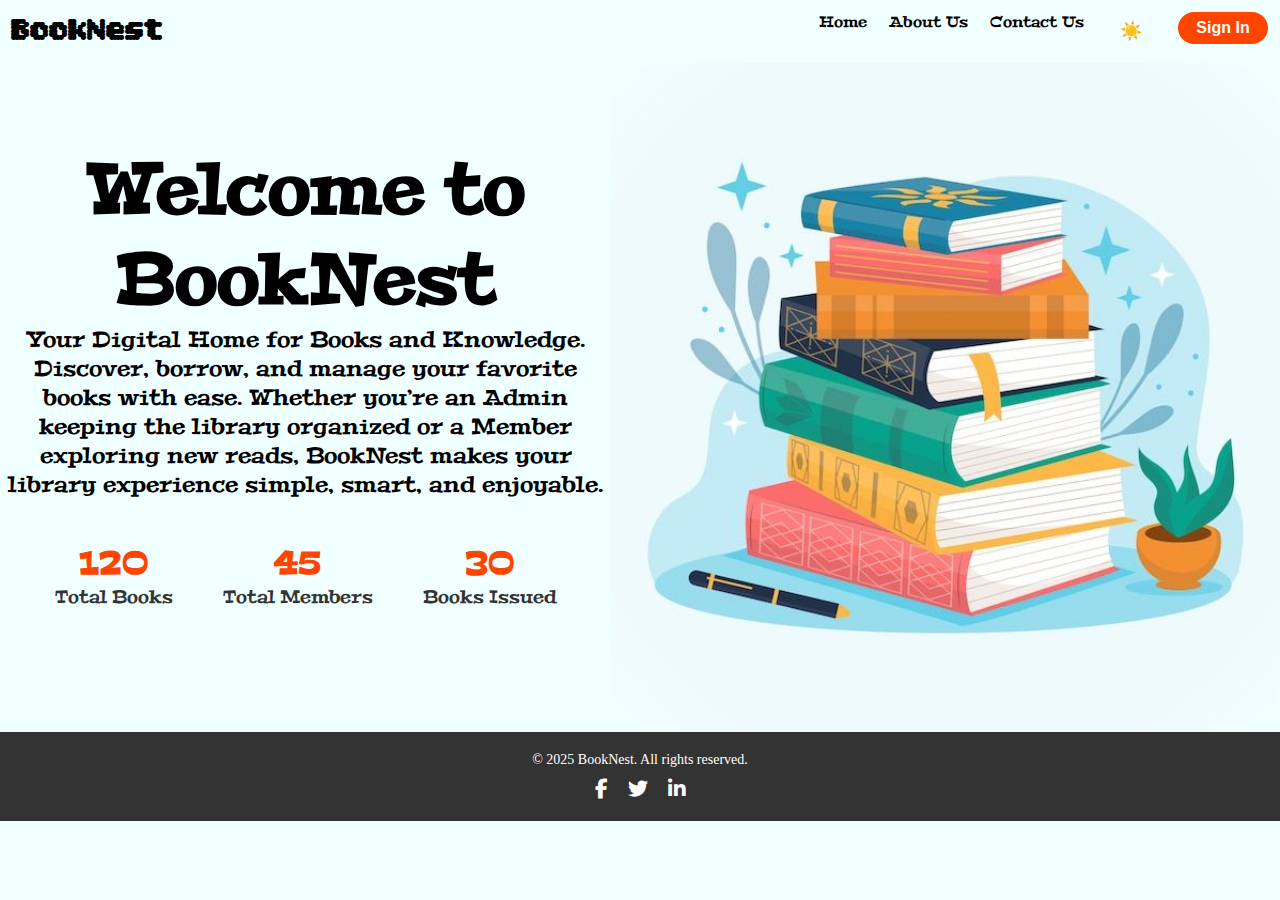
<file: index.html>
<!DOCTYPE html>
<html lang="en">
<head>
    <meta charset="UTF-8">
    <meta name="viewport" content="width=device-width, initial-scale=1.0">
    <title>BookNest</title>
    <link rel="stylesheet" href="https://cdnjs.cloudflare.com/ajax/libs/font-awesome/6.5.0/css/all.min.css">

    <link rel="stylesheet" href="style.css">
</head>
<body>
   <header>
        <div class="name">BookNest</div>
        <nav class="nav-bar">
            <ul>
                <li><a href="index.html" >Home</a></li>
                <li><a href="AboutUs.html" >About Us</a></li>
                <li><a href="Contact.html" >Contact Us</a></li>
                <li><button id="mode-toggle">☀️</button></li>
                <li><button class="sign-in" id="signInBtn">Sign In</button></li>
            </ul>
        </nav>
    </header>
    <div class="hero-section">
        <div class="hero">
        <h1>Welcome to BookNest</h1>
        <p>Your Digital Home for Books and Knowledge.
Discover, borrow, and manage your favorite books with ease. Whether you’re an Admin keeping the library organized or a Member exploring new reads, BookNest makes your library experience simple, smart, and enjoyable.</p>
<section class="quick-stats">
  <div class="stat">
    <h2 id="total-books">120</h2>
    <p>Total Books</p>
  </div>
  <div class="stat">
    <h2 id="total-members">45</h2>
    <p>Total Members</p>
  </div>
  <div class="stat">
    <h2 id="books-issued">30</h2>
    <p>Books Issued</p>
  </div>
</section>
</div>
<img src="Image/f2300ea2b862b1be3ffa7c67e98dc5fe.jpg" class="hero-image">
    </div>
    <footer>
  <p>© 2025 BookNest. All rights reserved.</p>
  <div class="social-icons">
    <a href="https://facebook.com" target="_blank"><i class="fab fa-facebook-f"></i></a>
    <a href="https://twitter.com" target="_blank"><i class="fab fa-twitter"></i></a>
    <a href="https://linkedin.com" target="_blank"><i class="fab fa-linkedin-in"></i></a>
  </div>
</footer>
<script src="script.js"></script>
</body>
</html>
</file>
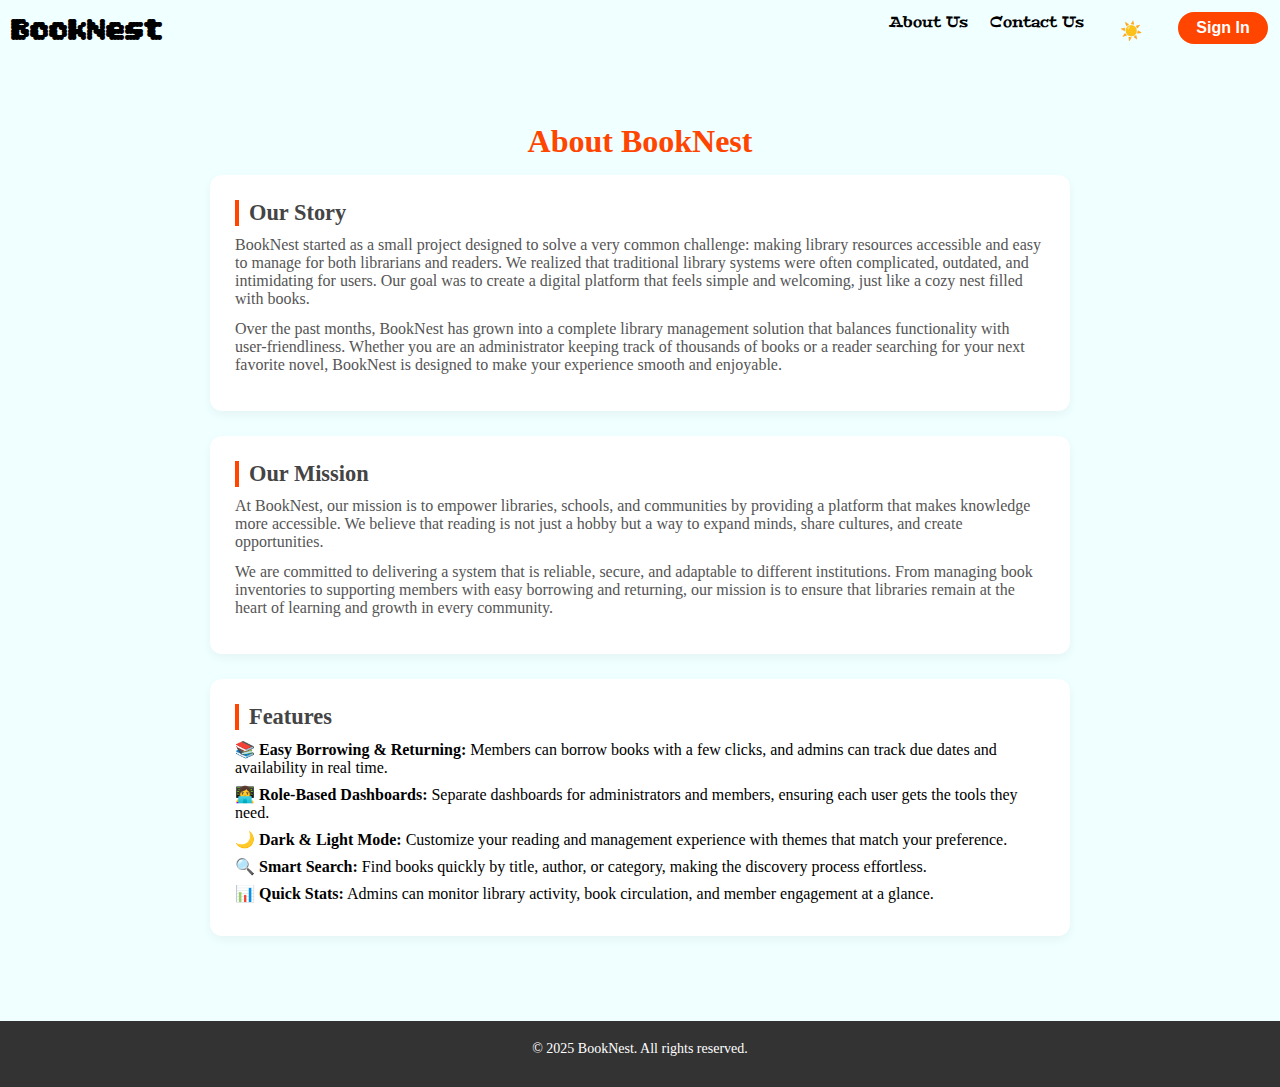
<file: AboutUs.html>
<!DOCTYPE html>
<html lang="en">
<head>
    <meta charset="UTF-8">
    <meta name="viewport" content="width=device-width, initial-scale=1.0">
    <title>About-BookNest</title>
    <link rel="stylesheet" href="style.css">
</head>
<body>
    <header>
        <div class="name">BookNest</div>
        <nav class="nav-bar">
            <ul>
                <li><a href="#">About Us</a></li>
                <li><a href="#">Contact Us</a></li>
                <li><button id="mode-toggle">☀️</button></li>
                <li><button class="sign-in">Sign In</button></li>

            </ul>
        </nav>
    </header>
    <main class="about-page">
  <h1>About BookNest</h1>

  <section>
    <h2>Our Story</h2>
    <p>
      BookNest started as a small project designed to solve a very common challenge:
      making library resources accessible and easy to manage for both librarians
      and readers. We realized that traditional library systems were often complicated,
      outdated, and intimidating for users. Our goal was to create a digital platform
      that feels simple and welcoming, just like a cozy nest filled with books. 
    </p>
    <p>
      Over the past months, BookNest has grown into a complete library management solution
      that balances functionality with user-friendliness. Whether you are an administrator 
      keeping track of thousands of books or a reader searching for your next favorite novel, 
      BookNest is designed to make your experience smooth and enjoyable.
    </p>
  </section>

  <section>
    <h2>Our Mission</h2>
    <p>
      At BookNest, our mission is to empower libraries, schools, and communities by 
      providing a platform that makes knowledge more accessible. We believe that 
      reading is not just a hobby but a way to expand minds, share cultures, and 
      create opportunities. 
    </p>
    <p>
      We are committed to delivering a system that is reliable, secure, and adaptable
      to different institutions. From managing book inventories to supporting 
      members with easy borrowing and returning, our mission is to ensure that 
      libraries remain at the heart of learning and growth in every community.
    </p>
  </section>

  <section>
    <h2>Features</h2>
    <ul>
      <li>
        📚 <strong>Easy Borrowing & Returning:</strong> Members can borrow books 
        with a few clicks, and admins can track due dates and availability in real time.
      </li>
      <li>
        👩‍💻 <strong>Role-Based Dashboards:</strong> Separate dashboards for 
        administrators and members, ensuring each user gets the tools they need.
      </li>
      <li>
        🌙 <strong>Dark & Light Mode:</strong> Customize your reading and 
        management experience with themes that match your preference.
      </li>
      <li>
        🔍 <strong>Smart Search:</strong> Find books quickly by title, author, 
        or category, making the discovery process effortless.
      </li>
      <li>
        📊 <strong>Quick Stats:</strong> Admins can monitor library activity, 
        book circulation, and member engagement at a glance.
      </li>
    </ul>
  </section>
</main>

  <footer>
  <p>© 2025 BookNest. All rights reserved.</p>
  <div class="social-icons">
    <a href="https://facebook.com" target="_blank"><i class="fab fa-facebook-f"></i></a>
    <a href="https://twitter.com" target="_blank"><i class="fab fa-twitter"></i></a>
    <a href="https://linkedin.com" target="_blank"><i class="fab fa-linkedin-in"></i></a>
  </div>
</footer>
</body>
</html>
</file>
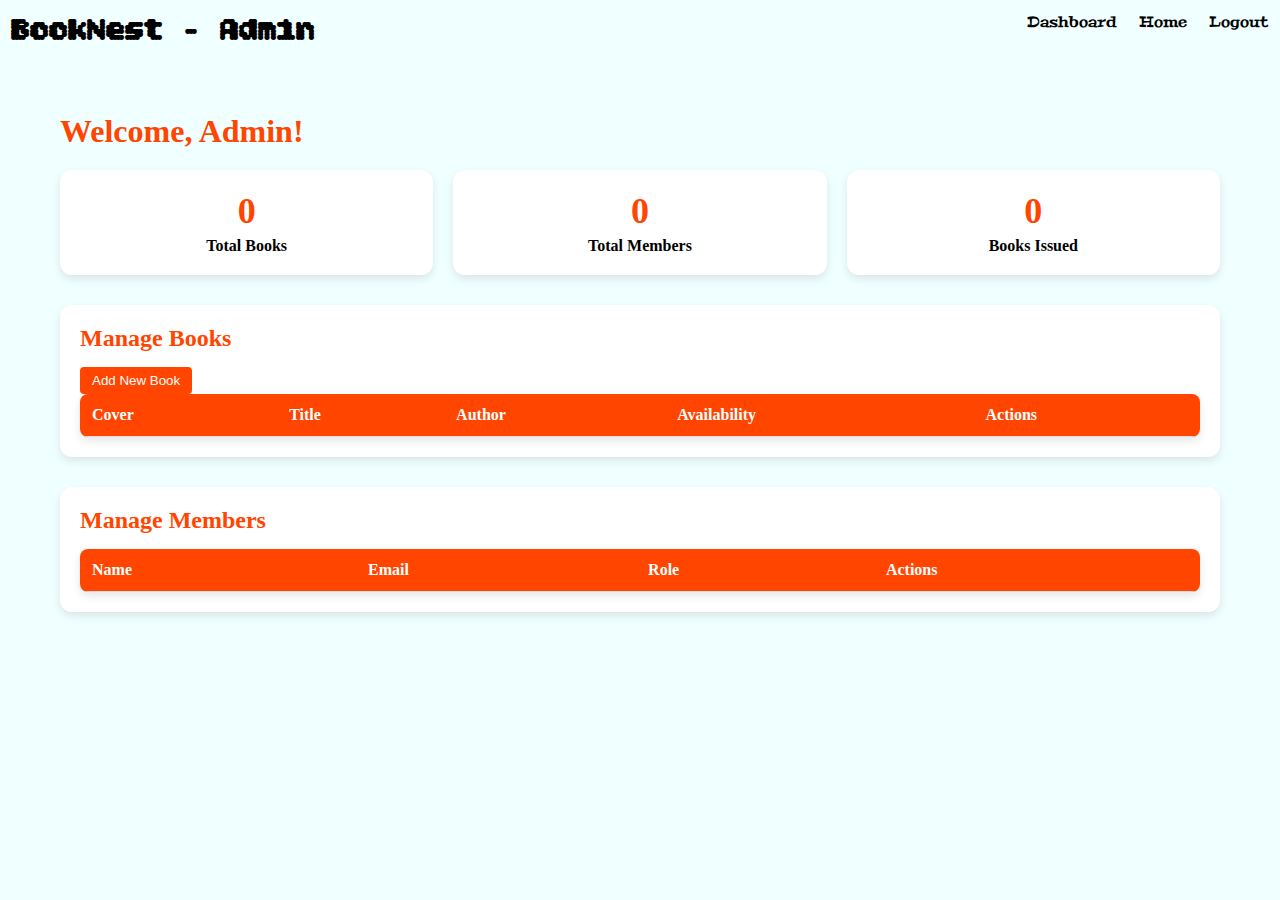
<file: admin-dashboard.html>
<!DOCTYPE html>
<html lang="en">
<head>
    <meta charset="UTF-8">
    <meta name="viewport" content="width=device-width, initial-scale=1.0">
    <title>Admin</title>
    <link rel="stylesheet" href="style.css">
</head>
<body>
    <header>
        <div class="name">BookNest - Admin</div>
        <nav class="nav-bar">
            <ul>
                <li><a href="admin-dashboard.html">Dashboard</a></li>
                <li><a href="index.html">Home</a></li>
                <li><a href="#" id="logout-btn">Logout</a></li>
            </ul>
        </nav>
    </header>

    <div class="dashboard-container">
        <h1>Welcome, Admin!</h1>

        <!-- Quick Stats -->
        <div class="stats">
            <div class="stat-card">
                <h2 id="total-books">0</h2>
                <p>Total Books</p>
            </div>
            <div class="stat-card">
                <h2 id="total-members">0</h2>
                <p>Total Members</p>
            </div>
            <div class="stat-card">
                <h2 id="books-issued">0</h2>
                <p>Books Issued</p>
            </div>
        </div>

        <!-- Manage Books Section -->
        <div class="section">
            <h2>Manage Books</h2>
            <button id="add-book-btn" class="admin-btn">Add New Book</button>

            <!-- Add Book Form -->
            <div id="add-book-form-container" class="add-book-form hidden">
                <h3>Add New Book</h3>
                <form id="add-book-form">
                    <label for="new-title">Title:</label>
                    <input type="text" id="new-title" placeholder="Book Title" required>

                    <label for="new-author">Author:</label>
                    <input type="text" id="new-author" placeholder="Author Name" required>

                    <label for="new-cover">Cover URL:</label>
                    <input type="url" id="new-cover" placeholder="https://example.com/cover.jpg" required>

                    <button type="submit">Add Book</button>
                </form>
            </div>

            <table id="books-table">
                <thead>
                    <tr>
                        <th>Cover</th>
                        <th>Title</th>
                        <th>Author</th>
                        <th>Availability</th>
                        <th>Actions</th>
                    </tr>
                </thead>
                <tbody>
                    <!-- Books will be dynamically added here -->
                </tbody>
            </table>
        </div>

        <!-- Manage Members Section -->
        <div class="section">
            <h2>Manage Members</h2>
            <table id="members-table">
                <thead>
                    <tr>
                        <th>Name</th>
                        <th>Email</th>
                        <th>Role</th>
                        <th>Actions</th>
                    </tr>
                </thead>
                <tbody>
                    <!-- Members will be dynamically added here -->
                </tbody>
            </table>
        </div>
    </div>

    <script src="script.js"></script>
</body>
</html>
</file>
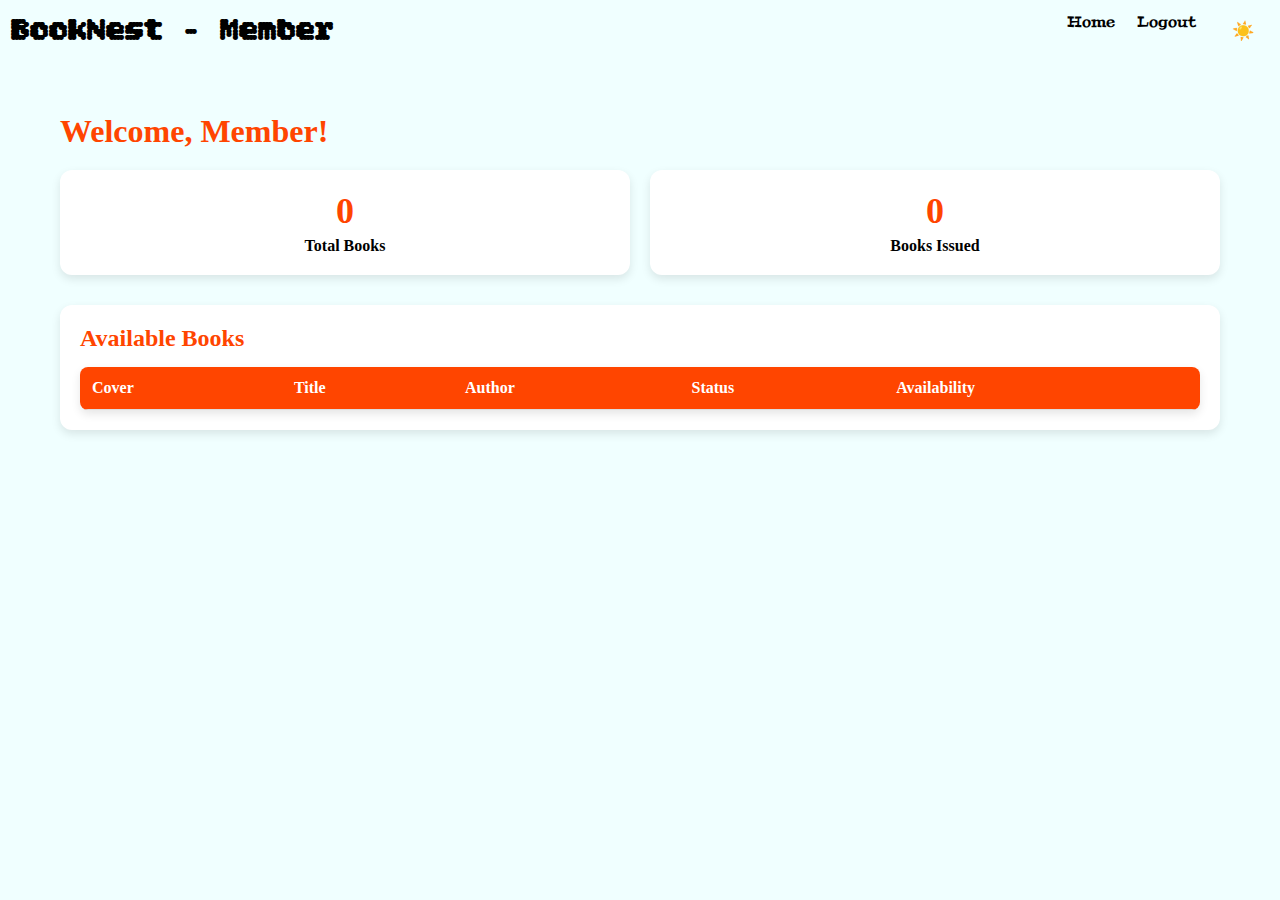
<file: member-dashboard.html>
<!DOCTYPE html>
<html lang="en">
<head>
    <meta charset="UTF-8">
    <meta name="viewport" content="width=device-width, initial-scale=1.0">
    <title>Member Dashboard</title>
    <link rel="stylesheet" href="style.css">
</head>
<body>
    <header>
        <div class="name">BookNest - Member</div>
        <nav class="nav-bar">
            <ul>
                <li><a href="index.html">Home</a></li>
                <li><a href="#" id="logout-btn">Logout</a></li>
                <li><button id="mode-toggle">☀️</button></li>
            </ul>
        </nav>
    </header>

    <div class="dashboard-container">
        <h1>Welcome, Member!</h1>

        <!-- Quick Stats -->
        <div class="stats">
            <div class="stat-card">
                <h2 id="total-books">0</h2>
                <p>Total Books</p>
            </div>
            <div class="stat-card">
                <h2 id="books-issued">0</h2>
                <p>Books Issued</p>
            </div>
        </div>

        <!-- Books List -->
        <div class="section">
            <h2>Available Books</h2>
            <table id="books-table">
                <thead>
                    <tr>
                        <th>Cover</th>
                        <th>Title</th>
                        <th>Author</th>
                        <th>Status</th>
                        <th>Availability</th>
                    </tr>
                </thead>
                <tbody>
                    <!-- Books will be dynamically added here -->
                </tbody>
            </table>
        </div>
    </div>

    <script src="script.js"></script>
</body>
</html>
</file>
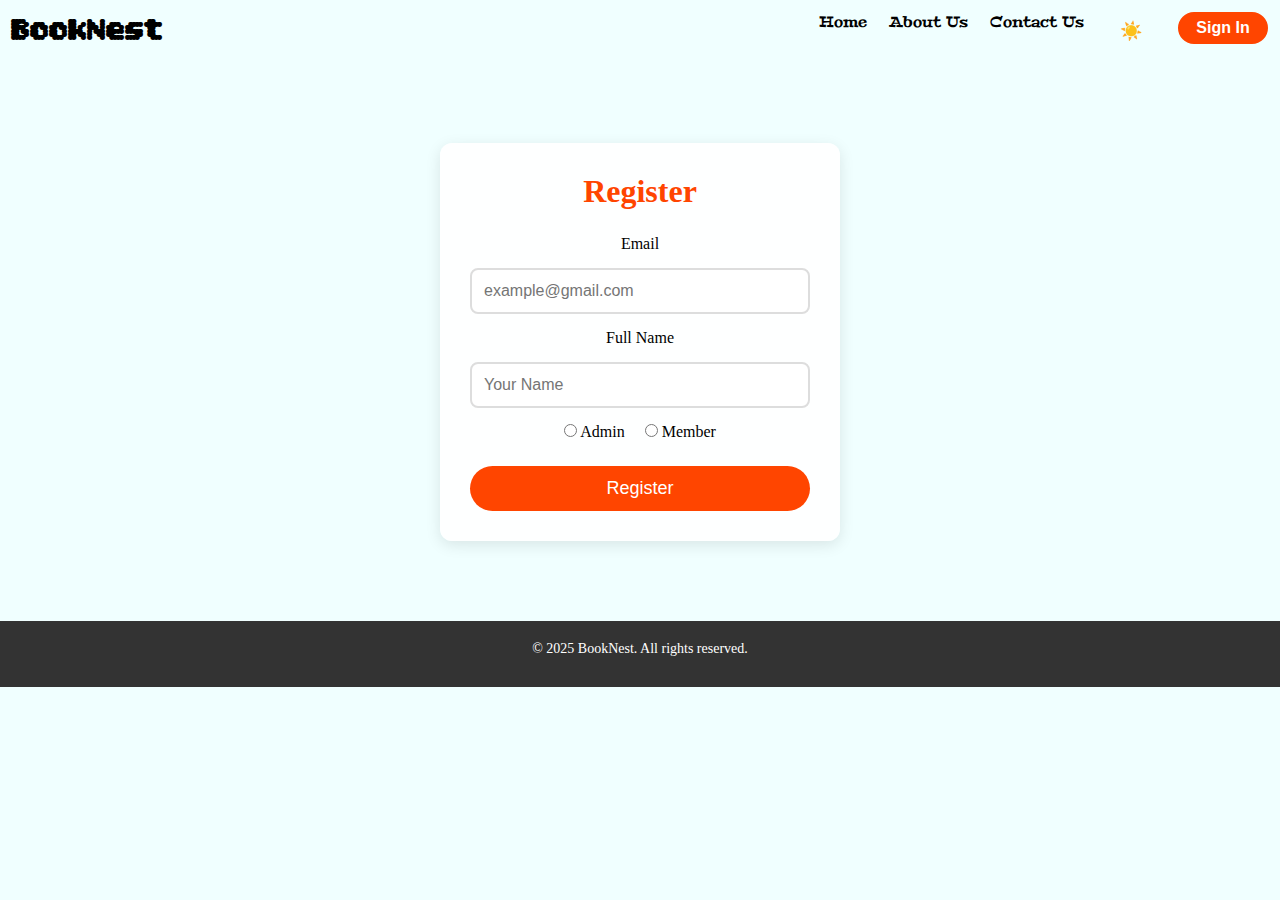
<file: register.html>
<!DOCTYPE html>
<html lang="en">
<head>
    <meta charset="UTF-8">
    <meta name="viewport" content="width=device-width, initial-scale=1.0">
    <title>register</title>
    <link rel="stylesheet" href="style.css">
</head>
<body>
    <header>
        <div class="name">BookNest</div>
        <nav class="nav-bar">
            <ul>
                <li><a href="index.html" >Home</a></li>
                <li><a href="AboutUs.html" >About Us</a></li>
                <li><a href="Contact.html" >Contact Us</a></li>
                <li><button id="mode-toggle">☀️</button></li>
                               <li><button class="sign-in" id="signInBtn">Sign In</button></li>
        </nav>
    </header>
    <main class="register-page">
    <h1>Register</h1>
    <form id="register-form">
      <label for="email">Email</label>
      <input type="email" id="reg-email" placeholder="example@gmail.com" required>

      <label for="name">Full Name</label>
      <input type="text" id="reg-name" placeholder="Your Name" required>
        <div class="role-selection">
                <label><input type="radio" name="reg-role" value="admin" required> Admin</label>
                <label><input type="radio" name="reg-role" value="member" required> Member</label>
            </div>
      <button type="submit">Register</button>
    </form>

  </main>
  <footer>
  <p>© 2025 BookNest. All rights reserved.</p>
  <div class="social-icons">
    <a href="https://facebook.com" target="_blank"><i class="fab fa-facebook-f"></i></a>
    <a href="https://twitter.com" target="_blank"><i class="fab fa-twitter"></i></a>
    <a href="https://linkedin.com" target="_blank"><i class="fab fa-linkedin-in"></i></a>
  </div>
</footer>
<script src="script.js"></script>
</body>
</html>
</file>
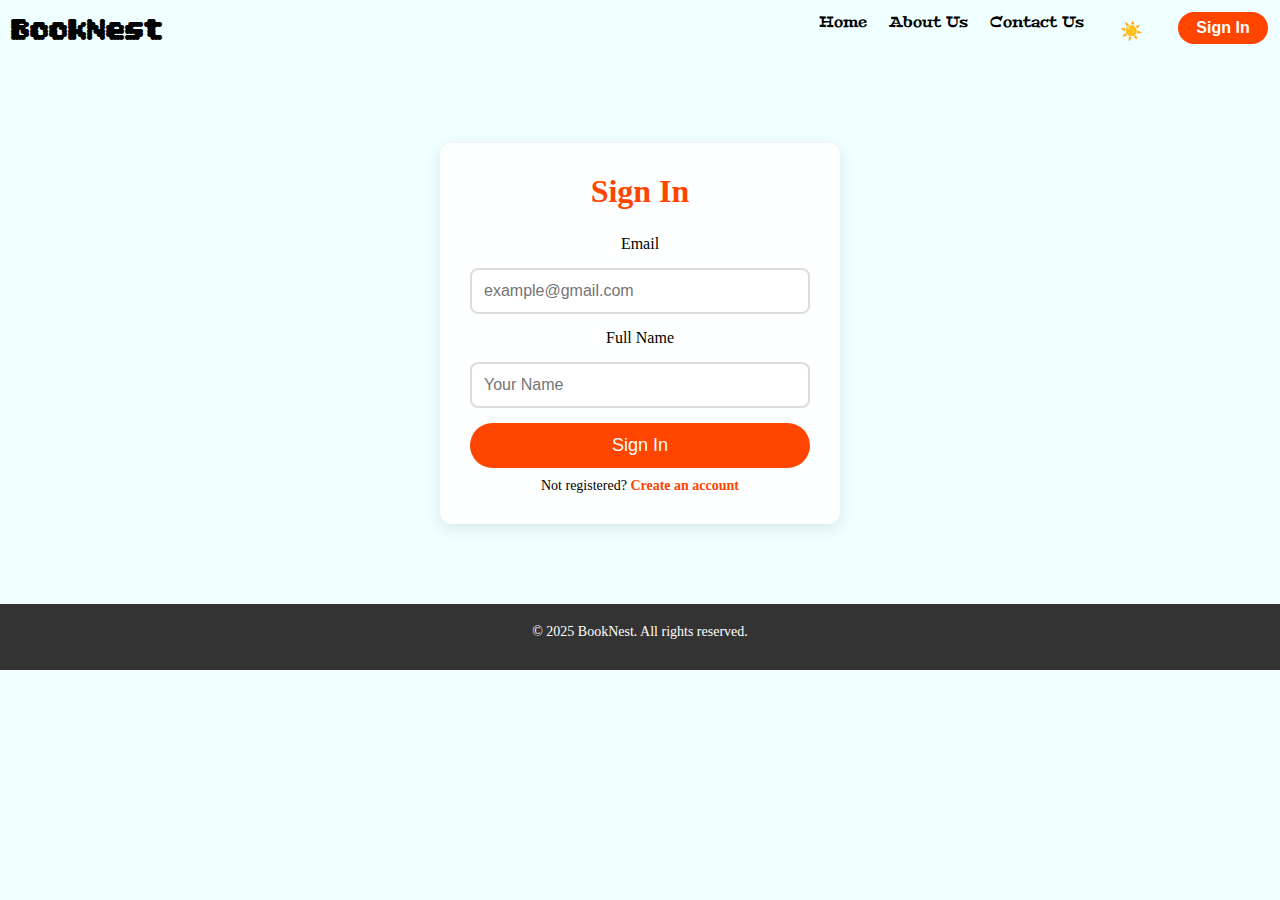
<file: signIn.html>
<!DOCTYPE html>
<html lang="en">
<head>
    <meta charset="UTF-8">
    <meta name="viewport" content="width=device-width, initial-scale=1.0">
    <title>signIn</title>
    <link rel="stylesheet" href="style.css">
</head>
<body>
    <header>
        <div class="name">BookNest</div>
        <nav class="nav-bar">
            <ul>
                <li><a href="index.html" >Home</a></li>
                <li><a href="AboutUs.html" >About Us</a></li>
                <li><a href="Contact.html" >Contact Us</a></li>
                <li><button id="mode-toggle">☀️</button></li>
                <li><button class="sign-in" id="signInBtn">Sign In</button></li>
            </ul>
        </nav>
    </header>
    <main class="signin-page">
    <h1>Sign In</h1>
    <form id="signin-form">
      <label for="email">Email</label>
      <input type="email" id="email" placeholder="example@gmail.com" required>

      <label for="name">Full Name</label>
      <input type="text" id="name" placeholder="Your Name" required>

      <button type="submit">Sign In</button>
    </form>
    <p>Not registered? <a href="register.html">Create an account</a></p>
  </main>
  <footer>
  <p>© 2025 BookNest. All rights reserved.</p>
  <div class="social-icons">
    <a href="https://facebook.com" target="_blank"><i class="fab fa-facebook-f"></i></a>
    <a href="https://twitter.com" target="_blank"><i class="fab fa-twitter"></i></a>
    <a href="https://linkedin.com" target="_blank"><i class="fab fa-linkedin-in"></i></a>
  </div>
</footer>
<script src="script.js"></script>
</body>
</html>
</file>
<file: style.css>
@import url('https://fonts.googleapis.com/css2?family=Bitcount+Grid+Double:wght@100..900&family=Bodoni+Moda:ital,opsz,wght@0,6..96,400..900;1,6..96,400..900&family=Dancing+Script:wght@400..700&family=EB+Garamond:ital,wght@0,400..800;1,400..800&family=Libertinus+Mono&family=Peralta&family=Poppins:ital,wght@0,100;0,200;0,300;0,400;0,500;0,600;0,700;0,800;0,900;1,100;1,200;1,300;1,400;1,500;1,600;1,700;1,800;1,900&family=Protest+Revolution&family=Ribeye&display=swap');

*{
    margin:0;
    padding:0;
    box-sizing: border-box;
}
  body{
    background-color: azure;
  }
header{
    display: flex;
justify-content: space-between; 
}
header div{
    font-size: 32px;
    margin:12px;
    font-weight: 700;
    font-family: "Bitcount Grid Double", system-ui;
  font-optical-sizing: auto;
  font-style: normal;
  
}
#mode-toggle {
    background-color: transparent; /* no background */
    border: 2px solid azure;  /* border color */
    color: orangered;             /* icon color */
    font-size: 18px;
    padding: 6px 12px;
    border-radius: 8px;           /* rounded corners */
    cursor: pointer;
    transition: all 0.3s ease-in-out;
}

#mode-toggle:hover {
    background-color: orangered;  /* fill background on hover */
    color: white;                 /* icon turns white */
    transform: scale(1.1);        /* slight grow effect */
}


.nav-bar ul{
    display:flex;
    justify-content: flex-end;
    gap:22px;
    margin:12px;
}
.nav-bar ul li{
    list-style: none;
}
.nav-bar ul li a{
    color:black;
    text-decoration: none;
    font-size:15px;
    position: relative;           /* needed for ::after positioning */
  padding-bottom: 3px;  
  font-family: "Peralta", serif;
  font-weight: 300;
  font-style: normal;        /* give space for the underline */
}

/* Create the underline */
.nav-bar ul li a::after {
  content: '';                  /* required, empty for decorative line */
  position: absolute;           /* position relative to the <a> */
  left: 0;                      /* start at left edge of the link */
  bottom: 0;                    /* stick to the bottom of the link */
  width: 0%;                    /* initial hidden line */
  height: 2px;                  /* thickness of the underline */
  background-color: orangered;  /* line color */
  transition: width 0.3s ease-in-out; /* smooth animation */
}

/* On hover, grow the underline */
.nav-bar ul li a:hover::after {
  width: 100%;                  /* full width of the link */
}
.nav-bar ul li a.active {
  color: orangered;
  font-weight: bold;
}

.nav-bar ul li a.active::after {
  width: 100%;  /* underline stays full */
}
.sign-in {
    border: 2px solid orangered;
    background: orangered;
    width: 90px;
    height: 32px;
    color: white;
    cursor: pointer;
    font-size: 16px;
    font-weight: 700;
    border-radius: 24px;
}

.hero-section{
    display: flex;
    justify-content: space-between;
}
.hero{
    width:50%;
    text-align: center;
    margin:auto;
    font-family: "Peralta", serif;
  font-weight: 400;
  font-style: normal;

}
.hero h1{
    font-size: 70px;
}
.hero p{
    font-size: 22px;
}
.hero-section img {
    width: 700px;
    border-radius: 50px;          /* soft rounded corners */
    mask-image: radial-gradient(circle, rgba(0,0,0,1) 80%, rgba(0,0,0,0) 100%);
    -webkit-mask-image: radial-gradient(circle, rgba(0,0,0,1) 80%, rgba(0,0,0,0) 100%);
}

.quick-stats {
  display: flex;
  justify-content: center;  /* center stats horizontally */
  gap: 50px;                /* space between each stat */
  margin: 40px 0;
  text-align: center;
}

.quick-stats .stat h2 {
  font-size: 36px;
  color: orangered;
}

.quick-stats .stat p {
  font-size: 18px;
  color: #333;
}
.quick-stats .stat:hover h2 {
  color: darkorange;
  transform: scale(1.1);
  transition: all 0.3s ease-in-out;
}

footer {
  background-color: #333;
  color: white;
  padding: 20px 0;
  text-align: center;
  font-size: 14px;
}

footer .social-icons {
  margin-top: 10px;
  display: flex;
  justify-content: center;
  gap: 20px;
}

footer .social-icons a {
  color: white;
  font-size: 20px;
  transition: color 0.3s, transform 0.3s;
}

footer .social-icons a:hover {
  color: orangered; /* hover color */
  transform: scale(1.2); /* zoom effect */
}


.about-page {
  max-width: 900px;
  margin: 40px auto;
  padding: 20px;
}

.about-page h1 {
  font-size: 2rem;
  color: orangered;
  margin-bottom: 15px;
  text-align: center;
}

.about-page section {
  background: white;
  padding: 25px;
  margin-bottom: 25px;
  border-radius: 12px;
  box-shadow: 0 4px 12px rgba(0,0,0,0.05);
  transition: transform 0.5s ease;
}

.about-page section:hover {
  transform: translateY(-3px);
}

.about-page h2 {
  font-size: 1.4rem;
  color: #444;
  margin-bottom: 10px;
  border-left: 4px solid orangered;
  padding-left: 10px;
}

.about-page p {
  margin-bottom: 12px;
  color: #555;
}

.about-page ul {
  list-style: none;
  margin-top: 10px;
}

.about-page ul li {
  margin-bottom: 8px;
  font-size: 1rem;
}
.contact-container{
    max-width:600px;
    height:600px;
    margin:50px auto;
    padding:30px;
    background:rgba(255, 255, 255, 0.925);
    border-radius:12px;
    box-shadow: 0 4px 15px rgba(0,0,0,0.1);

}
.contact-container h1{
    color: orangered;
}
.contact{
    display:flex;
    flex-direction: column;
    margin:42px;

}
.contact label{
    font-size: 20px;
    margin:12px;

}
.contact input{
    width:300px;
    height:30px;
}
.contact textarea{
    width:300px;
    height:100px;
    margin-bottom: 12px;
}
.contact .submit{
    font-weight: 700;
    font-size: 15px;
    color: orangered;
    border: 2px solid orangered;
}
.contact .submit:hover{
    background-color: orangered;
    color:#ffffff;
    font-weight: 900;
    border: 2px solid white;
}
.signin-page {
      max-width: 400px;
      margin: 80px auto;
      padding: 30px;
      background: rgba(255,255,255,0.9);
      border-radius: 12px;
      box-shadow: 0 4px 15px rgba(0,0,0,0.1);
      text-align: center;
    }

    .signin-page h1 {
      color: orangered;
      margin-bottom: 25px;
    }

    .signin-page form {
      display: flex;
      flex-direction: column;
      gap: 15px;
    }

    .signin-page input[type="email"],
    .signin-page input[type="text"] {
      padding: 12px;
      border-radius: 8px;
      border: 2px solid #ddd;
      font-size: 16px;
      outline: none;
      transition: border-color 0.3s ease;
    }

    .signin-page input:focus {
      border-color: orangered;
    }

    .signin-page button {
      padding: 12px;
      border-radius: 25px;
      border: none;
      background: orangered;
      color: white;
      font-size: 18px;
      cursor: pointer;
      transition: background 0.3s ease;
    }

    .signin-page button:hover {
      background: darkorange;
    }

    .signin-page p {
      margin-top: 10px;
      font-size: 14px;
    }

    .signin-page p a {
      color: orangered;
      text-decoration: none;
      font-weight: 600;
    }

    .signin-page p a:hover {
      text-decoration: underline;
    }
    
    .register-page {
      max-width: 400px;
      margin: 80px auto;
      padding: 30px;
      background: rgba(255,255,255,0.9);
      border-radius: 12px;
      box-shadow: 0 4px 15px rgba(0,0,0,0.1);
      text-align: center;
    }

    .register-page h1 {
      color: orangered;
      margin-bottom: 25px;
    }

    .register-page form {
      display: flex;
      flex-direction: column;
      gap: 15px;
    }

    .register-page input[type="email"],
    .register-page input[type="text"] {
      padding: 12px;
      border-radius: 8px;
      border: 2px solid #ddd;
      font-size: 16px;
      outline: none;
      transition: border-color 0.3s ease;
    }

    .register-page input:focus {
      border-color: orangered;
    }

    .register-page button {
      padding: 12px;
      border-radius: 25px;
      border: none;
      background: orangered;
      color: white;
      font-size: 18px;
      cursor: pointer;
      transition: background 0.3s ease;
    }

    .register-page button:hover {
      background: darkorange;
    }

    .register-page p {
      margin-top: 10px;
      font-size: 14px;
    }

    .register-page p a {
      color: orangered;
      text-decoration: none;
      font-weight: 600;
    }

    .register-page p a:hover {
      text-decoration: underline;
    }
    .role-selection {
        display: flex;
        justify-content: center;
        gap: 20px;
        margin-bottom: 10px;
      }
      .dashboard-container {
      max-width: 1200px;
      margin: 30px auto;
      padding: 20px;
    }

    .dashboard-container h1 {
      color: orangered;
      margin-bottom: 20px;
    }

    .stats {
      display: flex;
      gap: 20px;
      margin-bottom: 30px;
    }

    .stat-card {
      flex: 1;
      background-color: white;
      padding: 20px;
      border-radius: 12px;
      box-shadow: 0 4px 10px rgba(0,0,0,0.1);
      text-align: center;
    }

    .stat-card h2 {
      font-size: 36px;
      margin: 0;
      color: orangered;
    }

    .stat-card p {
      margin: 5px 0 0;
      font-weight: 600;
    }

    .section {
      background-color: white;
      padding: 20px;
      border-radius: 12px;
      box-shadow: 0 4px 10px rgba(0,0,0,0.1);
      margin-bottom: 30px;
    }

    .section h2 {
      margin-bottom: 15px;
      color: orangered;
    }

    .section table {
    width: 100%;
    border-collapse: collapse;
    border-radius: 8px;
    overflow: hidden;
    box-shadow: 0 4px 10px rgba(0,0,0,0.1);
}

.section th, .section td {
    padding: 12px;
    text-align: left;
    border-bottom: 1px solid #ddd;
}

.section th {
    background-color: orangered;
    color: white;
    font-weight: 600;
}

#books-table img {
    width: 60px;
    height: 80px;
    object-fit: cover;
    border-radius: 4px;
}

.section button {
    padding: 6px 12px;
    border: none;
    background-color: orangered;
    color: white;
    border-radius: 4px;
    cursor: pointer;
}

.section button:hover {
    background-color: darkorange;
}

    .admin-btn {
      padding: 8px 16px;
      border: none;
      background-color: orangered;
      color: white;
      border-radius: 6px;
      cursor: pointer;
      transition: background 0.3s ease;
    }

    .admin-btn:hover {
      background-color: darkorange;
    }
    /* Modal background */
/* Add Book Form Styling */
.hidden{
    display: none;
}
.add-book-form {
    background-color: rgba(255, 255, 255, 0.9);
    padding: 20px;
    border-radius: 8px;
    margin-top: 20px;
    max-width: 400px;
}

.add-book-form h3 {
    margin-bottom: 15px;
    color: orangered;
    text-align: center;
}

.add-book-form label {
    display: block;
    margin-top: 10px;
    font-weight: 600;
}

.add-book-form input {
    width: 100%;
    padding: 6px 8px;
    margin-top: 5px;
    border-radius: 4px;
    border: 1px solid #ccc;
}

.add-book-form button {
    margin-top: 15px;
    width: 100%;
    padding: 8px;
    background-color: orangered;
    color: white;
    border: none;
    border-radius: 4px;
    font-weight: 600;
    cursor: pointer;
}

.add-book-form button:hover {
    background-color: darkorange;
}
</file>
